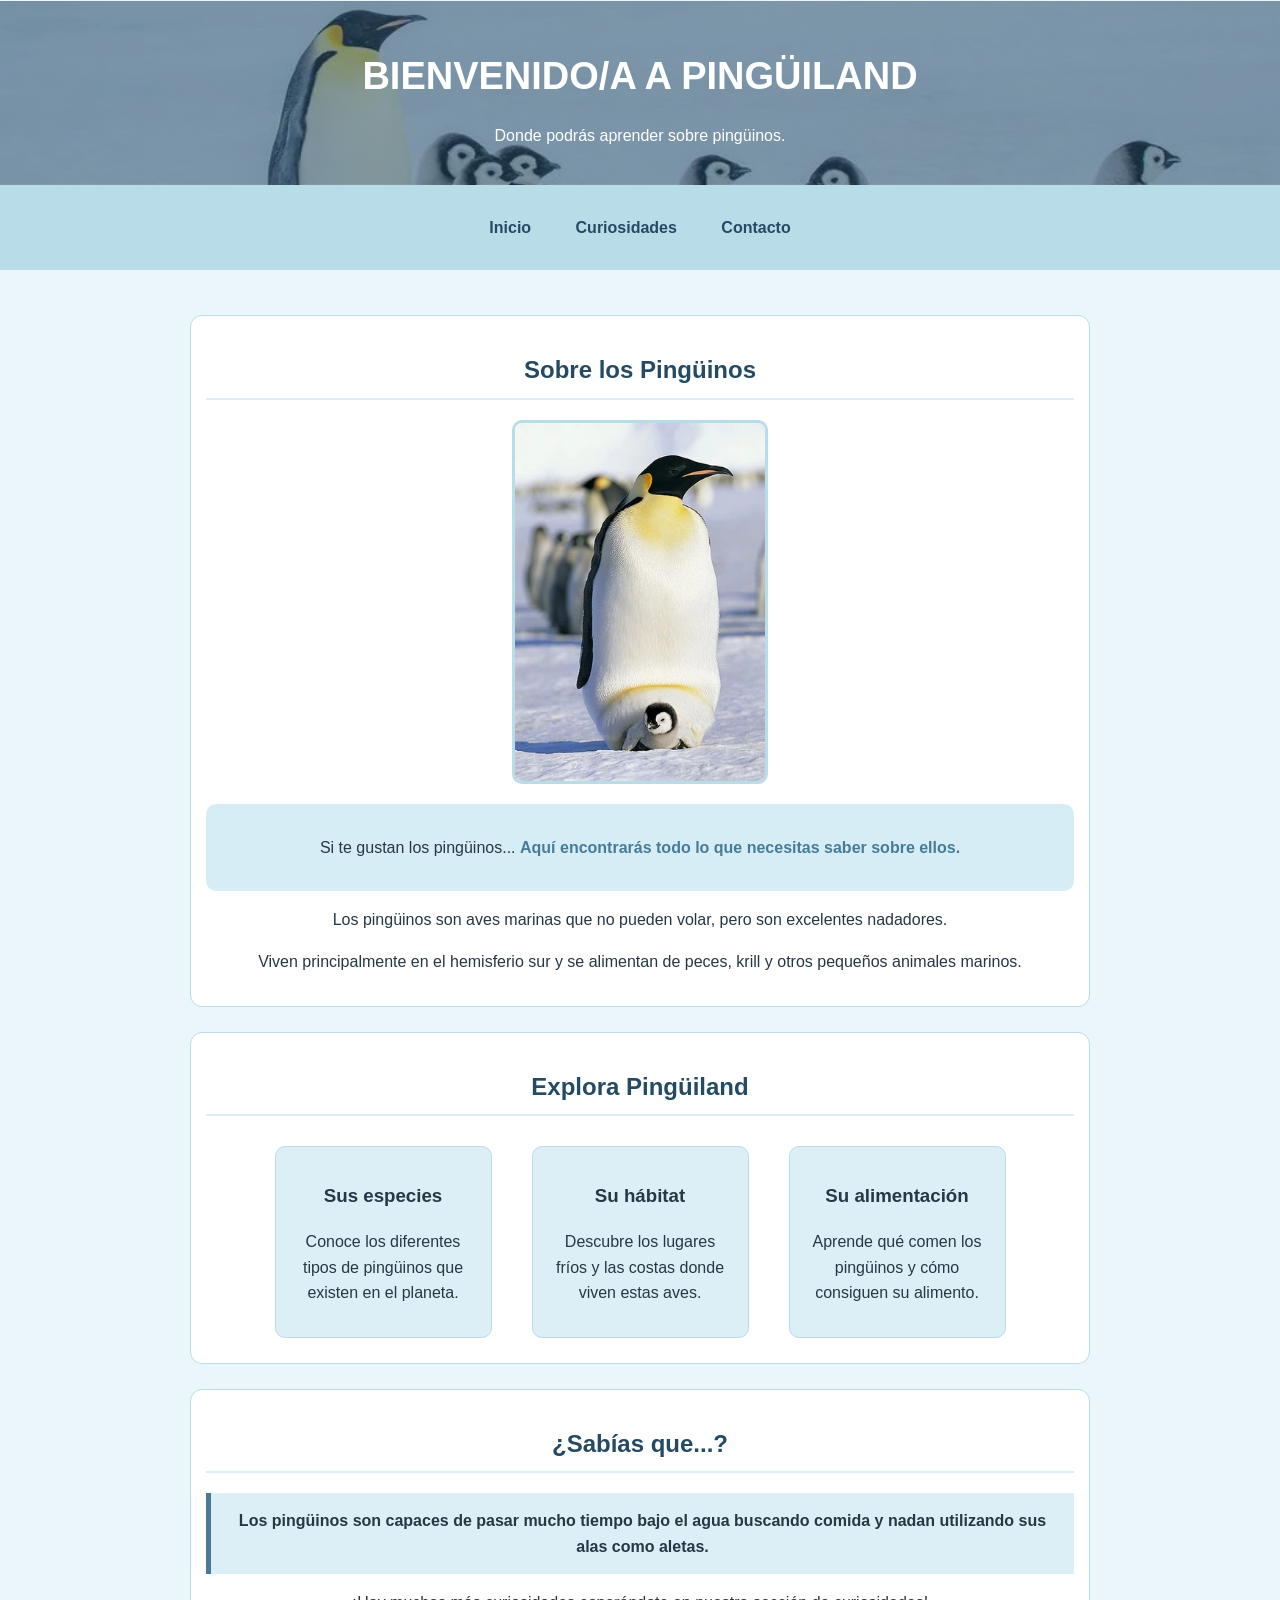
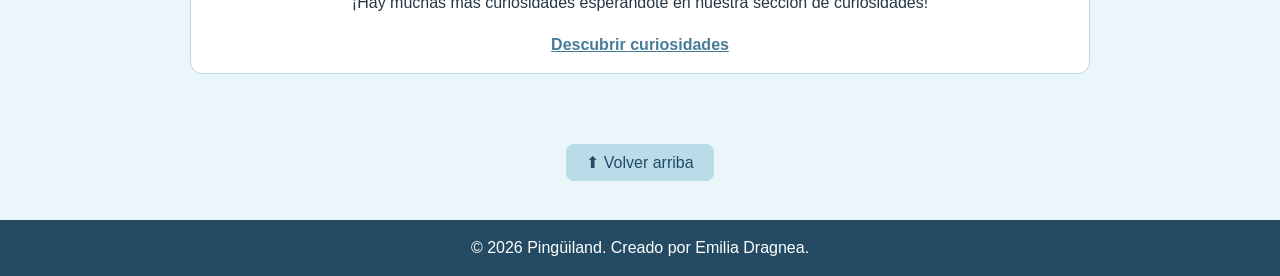
<file: index.html>
<!DOCTYPE html>
<html lang="es">
    <head>
        <meta charset="UTF-8">
        <title>PINGÜILAND</title>

        <!-- Enlace a la hoja de estilo -->
        <link rel="stylesheet" href="css/estilos.css">
    </head>
    <body>
        <div id="arriba"></div>

        <!-- Cabecera de la página -->
        <header>
        <h1>BIENVENIDO/A A PINGÜILAND</h1>
        <p>Donde podrás aprender sobre pingüinos.</p>
        </header>

        <!--Navegación -->
        <nav>
            <a href="index.html">Inicio</a>
            <a href="curiosidades.html">Curiosidades</a>
            <a href="contacto.html">Contacto</a>
        </nav>

        <!-- Contenido principal -->
        <main>

            <section>
                <h2>Sobre los Pingüinos</h2>
                <img src="img/img01.webp" alt="Pingüino emperador"> 

                <div class="mensaje-pinguino">
                  <p>Si te gustan los pingüinos...
                    <span>Aquí encontrarás todo lo que necesitas saber sobre ellos.</span>
                  </p>
                </div>
                
                <p>
                    Los pingüinos son aves marinas que no pueden volar,
                    pero son excelentes nadadores.
                </p>
            
                <p>
                    Viven principalmente en el hemisferio sur y se alimentan
                    de peces, krill y otros pequeños animales marinos.
                </p>
            </section>

            <section>
                <h2>Explora Pingüiland</h2>

                <div class="tarjetas">

                    <div class="tarjeta">
                         <h3>Sus especies</h3>
                         <p>Conoce los diferentes tipos de pingüinos que existen en el planeta.</p>
                    </div>

                    <div class="tarjeta">
                         <h3>Su hábitat</h3>
                         <p>Descubre los lugares fríos y las costas donde viven estas aves.</p>
                    </div>

                    <div class="tarjeta">
                         <h3>Su alimentación</h3>
                         <p>Aprende qué comen los pingüinos y cómo consiguen su alimento.</p>
                    </div>

                </div>
            </section>

            <section>
            <h2>¿Sabías que...?</h2>

            <p class="destacado" style="font-weight: bold;">
                Los pingüinos son capaces de pasar mucho tiempo bajo el agua
                buscando comida y nadan utilizando sus alas como aletas.
            </p>

            <p>
                ¡Hay muchas más curiosidades esperándote en nuestra sección de curiosidades!
            </p>

            <a href="curiosidades.html">Descubrir curiosidades</a>
        </section>

        </main>

        <p class="volver">
           <a href="#arriba">⬆ Volver arriba</a>
        </p>


        <!-- Pie de página -->
        <footer>
        <p>© 2026 Pingüiland. Creado por Emilia Dragnea.</p>
        </footer>

        
    </body>    
</html>
</file>
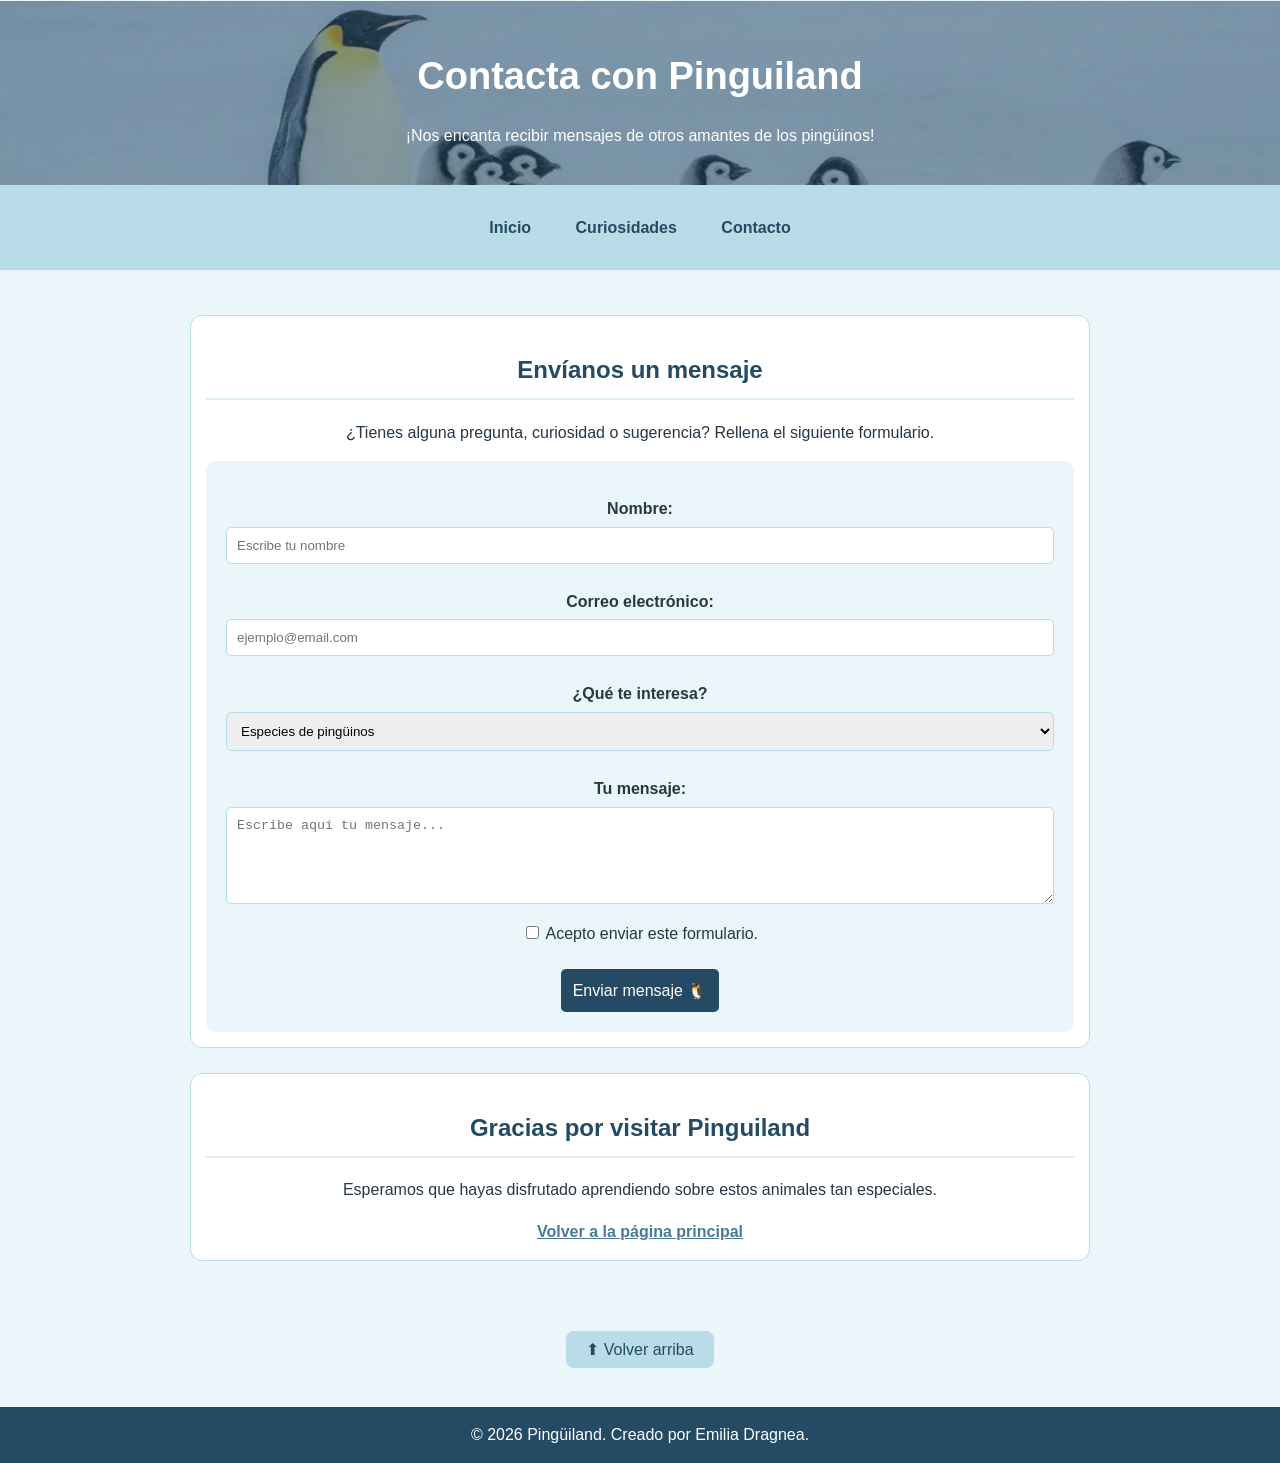
<file: contacto.html>
<!DOCTYPE html>
<html lang="es">
<head>
    <meta charset="UTF-8">
    <title>Contacto - Pinguiland</title>
    <link rel="stylesheet" href="css/estilos.css">
</head>
<body>
    <div id="arriba"></div>

    <header>
        <h1>Contacta con Pinguiland</h1>
        <p>¡Nos encanta recibir mensajes de otros amantes de los pingüinos!</p>
    </header>

    <nav>
        <a href="index.html">Inicio</a>
        <a href="curiosidades.html">Curiosidades</a>
        <a href="contacto.html">Contacto</a>
    </nav>

    <main>

        <section>
            <h2>Envíanos un mensaje</h2>

            <p>
                ¿Tienes alguna pregunta, curiosidad o sugerencia?
                Rellena el siguiente formulario.
            </p>

            <form>

                <label for="nombre">Nombre:</label>
                <input type="text" id="nombre" name="nombre" placeholder="Escribe tu nombre" required>

                <label for="correo">Correo electrónico:</label>
                <input type="email" id="correo" name="correo" placeholder="ejemplo@email.com" required>

                <label for="tema">¿Qué te interesa?</label>
                <select id="tema" name="tema">
                    <option value="especies">Especies de pingüinos</option>
                    <option value="habitat">Su hábitat</option>
                    <option value="alimentacion">Su alimentación</option>
                    <option value="otro">Otro tema</option>
                </select>

                <label for="mensaje">Tu mensaje:</label>
                <textarea id="mensaje" name="mensaje" rows="5" placeholder="Escribe aquí tu mensaje..." required></textarea>

                <div class="aceptar">
                    <input type="checkbox" id="acepto" name="acepto" required>
                    <label for="acepto">Acepto enviar este formulario.</label>
                </div>

                <button type="submit">Enviar mensaje 🐧</button>

            </form>
        </section>

        <section>
            <h2>Gracias por visitar Pinguiland</h2>
            <p>Esperamos que hayas disfrutado aprendiendo sobre estos animales tan especiales.</p>
            <a href="index.html">Volver a la página principal</a>
        </section>

    </main>

    <p class="volver">
       <a href="#arriba">⬆ Volver arriba</a>
    </p>


    <footer>
        <p>© 2026 Pingüiland. Creado por Emilia Dragnea.</p>
    </footer>

</body>
</html>
</file>
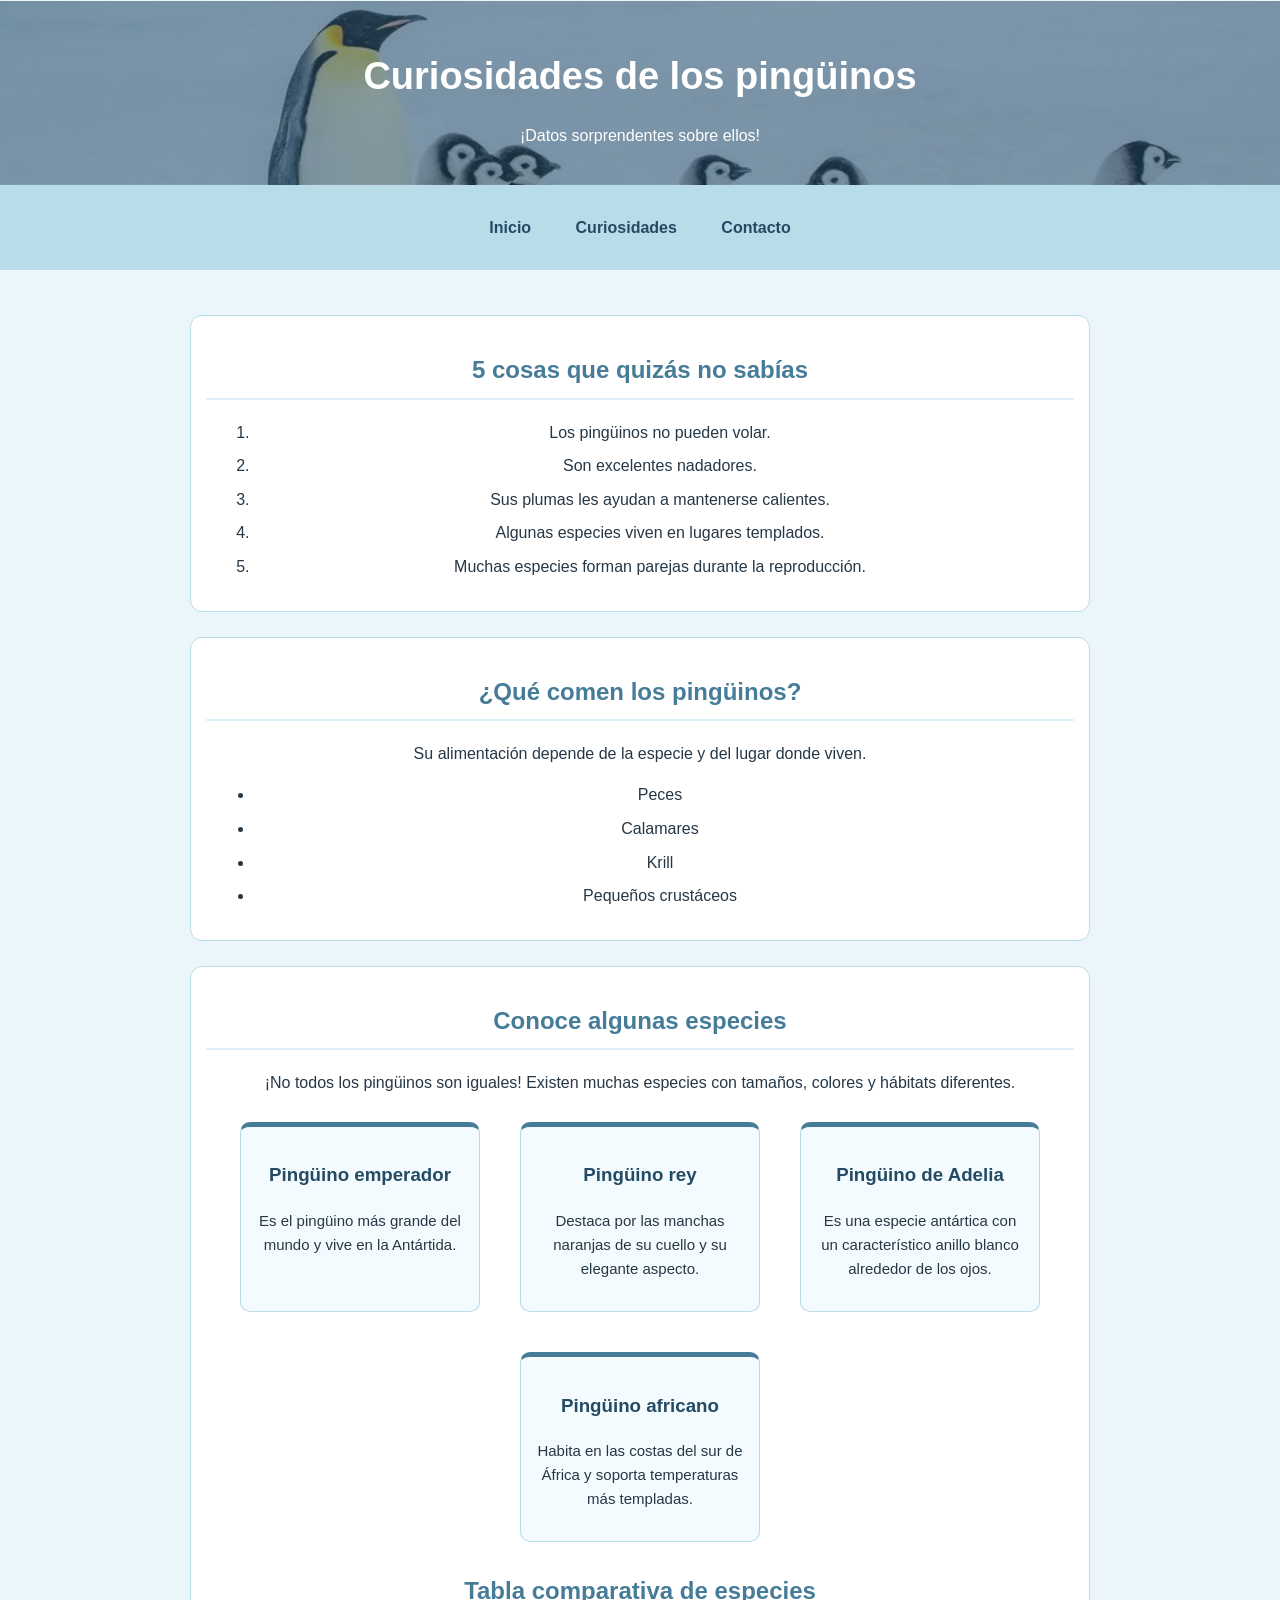
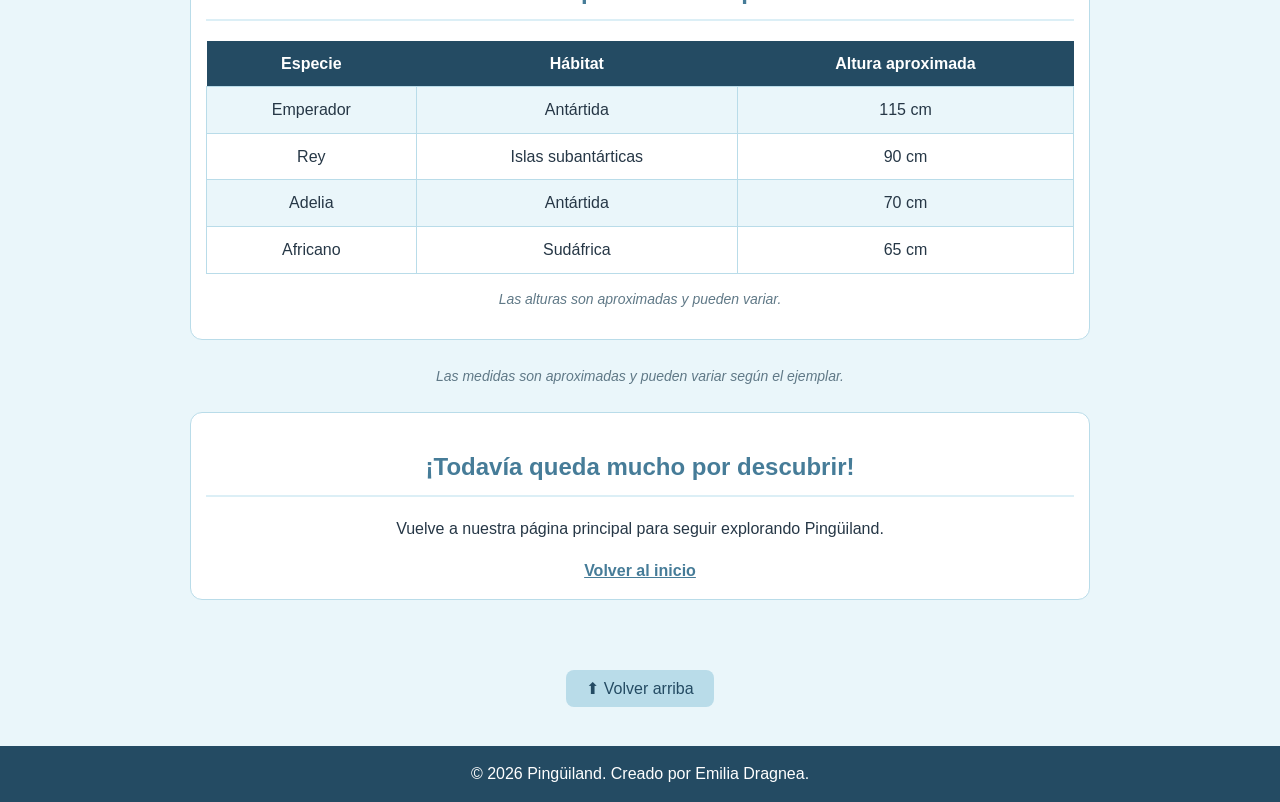
<file: curiosidades.html>
<!DOCTYPE html>
<html lang="es">
<head>
    <meta charset="UTF-8">
    <title>Curiosidades - Pingüiland</title>
    <link rel="stylesheet" href="css/estilos.css">

    <link rel="stylesheet" href="css/estilos.css">

    <style>
        h2 {
            color: #467c98;
    }
    </style>    
</head>

<body>
    <div id="arriba"></div>

    <header>
        <h1>Curiosidades de los pingüinos</h1>
        <p>¡Datos sorprendentes sobre ellos!</p>
    </header>

    <nav>
        <a href="index.html">Inicio</a>
        <a href="curiosidades.html">Curiosidades</a>
        <a href="contacto.html">Contacto</a>
    </nav>

    <main>

        <section>
            <h2>5 cosas que quizás no sabías</h2>

            <ol>
                <li>Los pingüinos no pueden volar.</li>
                <li>Son excelentes nadadores.</li>
                <li>Sus plumas les ayudan a mantenerse calientes.</li>
                <li>Algunas especies viven en lugares templados.</li>
                <li>Muchas especies forman parejas durante la reproducción.</li>
            </ol>
        </section>

        <section>
            <h2>¿Qué comen los pingüinos?</h2>

            <p>Su alimentación depende de la especie y del lugar donde viven.</p>

            <ul>
                <li>Peces</li>
                <li>Calamares</li>
                <li>Krill</li>
                <li>Pequeños crustáceos</li>
            </ul>
        </section>

        
<section>
    <h2>Conoce algunas especies</h2>

    <p>¡No todos los pingüinos son iguales! Existen muchas especies
    con tamaños, colores y hábitats diferentes.</p>

    <div class="tarjetas">

        <div class="tarjeta especie">
            <h3>Pingüino emperador</h3>
            <p>Es el pingüino más grande del mundo y vive en la Antártida.</p>
        </div>

        <div class="tarjeta especie">
            <h3>Pingüino rey</h3>
            <p>Destaca por las manchas naranjas de su cuello y su elegante aspecto.</p>
        </div>

        <div class="tarjeta especie">
            <h3>Pingüino de Adelia</h3>
            <p>Es una especie antártica con un característico anillo blanco alrededor de los ojos.</p>
        </div>

        <div class="tarjeta especie">
            <h3>Pingüino africano</h3>
            <p>Habita en las costas del sur de África y soporta temperaturas más templadas.</p>
        </div>

    </div>

    <h2>Tabla comparativa de especies</h2>

    <table>
        <tr>
            <th>Especie</th>
            <th>Hábitat</th>
            <th>Altura aproximada</th>
        </tr>

        <tr>
            <td>Emperador</td>
            <td>Antártida</td>
            <td>115 cm</td>
        </tr>

        <tr>
            <td>Rey</td>
            <td>Islas subantárticas</td>
            <td>90 cm</td>
        </tr>

        <tr>
            <td>Adelia</td>
            <td>Antártida</td>
            <td>70 cm</td>
        </tr>

        <tr>
            <td>Africano</td>
            <td>Sudáfrica</td>
            <td>65 cm</td>
        </tr>
    </table>

    <p class="nota">Las alturas son aproximadas y pueden variar.</p>
</section>


            <p class="nota">
                Las medidas son aproximadas y pueden variar según el ejemplar.
            </p>
        </section>

        <section>
            <h2>¡Todavía queda mucho por descubrir!</h2>
            <p>Vuelve a nuestra página principal para seguir explorando Pingüiland.</p>
            <a href="index.html">Volver al inicio</a>
        </section>

    </main>

    <p class="volver">
       <a href="#arriba">⬆ Volver arriba</a>
    </p>

    <footer>
        <p>© 2026 Pingüiland. Creado por Emilia Dragnea.</p>
    </footer>

</body>
</html>
</file>
<file: css/estilos.css>
/* Diseño general de la pagina */
body {
    background-color: #eaf6fa;
    font-family: Arial, sans-serif;
    color: #263746;
    margin: 0;
}

/* Cabecera */
header {
    background-image: linear-gradient(rgba(36, 75, 99, 0.55), rgba(36, 75, 99, 0.55)), url("../img/img02.webp");
    background-size: cover;
    background-position: center;
    color: white;
    padding: 20px;
    text-align: center;
}

/* Navegación */
nav {
    background-color: #b9dce9;
    text-align: center;
    padding: 15px;
}

/* Enlaces del menú */ 
nav a {
    color: #244b63;
    text-decoration: none;
    margin: 15px;
    font-weight: bold;
}

/* Efecto con el ratón sobre los enlaces del menú */
nav a:hover {
    color: white;
    background-color: #467c98;
}

/* Contenido principal */
main {
    margin: 20px;
    text-align: center;
}

/* Apartados contenido */
section {
    margin-bottom: 20px;
    padding: 15px;
    background-color: white;
    border: 1px solid #b9dce9;
}

/* titulos */
h2 {
    color: #244b63;
}

/* Pie de página */
footer {
    background-color: #244b63;
    color: white;
    text-align: center;
    padding: 10px;
}

/* Tamaño imagenes */
img {
    width: 250px;
    border: 3px solid #b9dce9;
    border-radius: 10px;
}

/* Mensaje especial */
.mensaje-pinguino {
    background-color: #d6edf5;
    padding: 15px;
    border-radius: 10px;
    text-align: center;
}

/* Texto destacado */
.mensaje-pinguino span {
    color: #467c98;
    font-weight: bold;
}

/* Organización del contenido */
main {
    max-width: 900px;
    margin: auto;
    padding: 20px;
}


/* Bloques de la portada */
.tarjetas {
    text-align: center;
}

/* Cada tarjeta */
.tarjeta {
    background-color: #dceff6;
    border: 1px solid #b9dce9;
    border-radius: 10px;
    padding: 15px;
    margin: 10px;
    width: 25%;
    display: inline-block;
    vertical-align: top;
}

/* Texto destacado */
.destacado {
    background-color: #dceff6;
    border-left: 5px solid #467c98;
    padding: 15px;
}

/* Enlaces dentro del contenido */
main a {
    color: #467c98;
    font-weight: bold;
}


/* Tablas */
table {
    width: 100%;
    border-collapse: collapse;
    background-color: white;
}

th {
    background-color: #244b63;
    color: white;
    padding: 10px;
}

td {
    border: 1px solid #b9dce9;
    padding: 10px;
    text-align: center;
}

/* Listas */
li {
    margin: 8px;
}

/* Nota informativa */
.nota {
    color: #607987;
    font-size: 14px;
    font-style: italic;
}


/* Formulario de contacto */
form {
    background-color: #eaf6fa;
    padding: 20px;
    border-radius: 10px;
}

form label {
    display: block;
    margin-top: 15px;
    font-weight: bold;
}

form input[type="text"],
form input[type="email"],
form select,
form textarea {
    width: 100%;
    padding: 10px;
    margin-top: 5px;
    border: 1px solid #b9dce9;
    border-radius: 5px;
    box-sizing: border-box;
}

/* Casilla de aceptación */
.aceptar label {
    display: inline;
    font-weight: normal;
}

/* Botón de enviar */
button {
    background-color: #244b63;
    color: white;
    padding: 12px;
    border: none;
    border-radius: 5px;
    margin-top: 20px;
}

/* Cuando pasamos el ratón por el botón */
button:hover {
    background-color: #467c98;
}


/* Mejoras generales */
body {
    font-family: Arial, sans-serif;
    line-height: 1.6;
}

/* Título de la cabecera */
header h1 {
    font-size: 38px;
    margin-bottom: 5px;
}

/* Menú de navegación */
nav a {
    display: inline-block;
    padding: 10px 15px;
    border-radius: 8px;
    margin: 5px;
}

/* Efecto del menú */
nav a:hover {
    text-decoration: underline;
}

/* Apartados de la página */
section {
    border-radius: 12px;
    margin-top: 25px;
    margin-bottom: 25px;
}

/* Títulos de los apartados */
h2 {
    border-bottom: 2px solid #dceff6;
    padding-bottom: 8px;
}

/* Imagen de los pingüinos */
img {
    display: block;
    margin: 20px auto;
}

/* Tarjetas de la portada */
.tarjeta {
    box-sizing: border-box;
    transition: 0.3s;
}

/* Efecto al pasar el ratón por las tarjetas */
.tarjeta:hover {
    background-color: #c8e5f0;
    transform: scale(1.03);
}

/* Pie de página */
footer {
    margin-top: 30px;
}

/* Botones */
button {
    cursor: pointer;
    font-size: 16px;
}

/* Efecto del botón */
button:hover {
    transform: scale(1.03);
}

/* ASPECTO EN MÓVILES */

/* Adaptación a móviles */
@media screen and (max-width: 700px) {

    header h1 {
        font-size: 28px;
    }

    nav a {
        display: block;
        margin: 5px;
    }

    .tarjeta {
        width: 90%;
        margin: 10px auto;
        display: block;
    }

    main {
        margin: 5px;
        padding: 10px;
    }

    header {
        padding: 35px 15px;
    }

    img {
        max-width: 100%;
        height: auto;
    }

}

/* Tarjetas de las especies */
.especie {
    background-color: #f4fbfe;
    border-top: 5px solid #467c98;
}

/* Títulos de las tarjetas */
.especie h3 {
    color: #244b63;
}

/* Separación de las tarjetas */
.especie p {
    font-size: 15px;
}


/* Enlace para volver arriba */
.volver {
    text-align: center;
    padding: 15px;
}

.volver a {
    background-color: #b9dce9;
    color: #244b63;
    text-decoration: none;
    padding: 10px 20px;
    border-radius: 8px;
}

.volver a:hover {
    background-color: #467c98;
    color: white;
}

/* Espacio entre los campos del formulario */
form input,
form select,
form textarea {
    margin-bottom: 10px;
}

/* Al seleccionar un campo */
form input:focus,
form textarea:focus,
form select:focus {
    border: 2px solid #467c98;
    outline: none;
}


/* Color alterno en las filas de la tabla */
tr:nth-child(even) {
    background-color: #eaf6fa;
}

/* Cuando pasamos el ratón por las filas */
tr:hover {
    background-color: #dceff6;
}

/* Desplazamiento suave en la página */
html {
    scroll-behavior: smooth;
}

/* Elemento de inicio para el enlace volver arriba */
#arriba {
    height: 1px;
}

footer p {
    margin: 5px;
}

/* Organización de las tarjetas de especies */
.tarjetas {
    display: flex;
    flex-wrap: wrap;
    justify-content: center;
    gap: 20px;
}

/* Tamaño de las tarjetas */
.especie {
    width: 240px;
    min-height: 180px;
}
</file>
